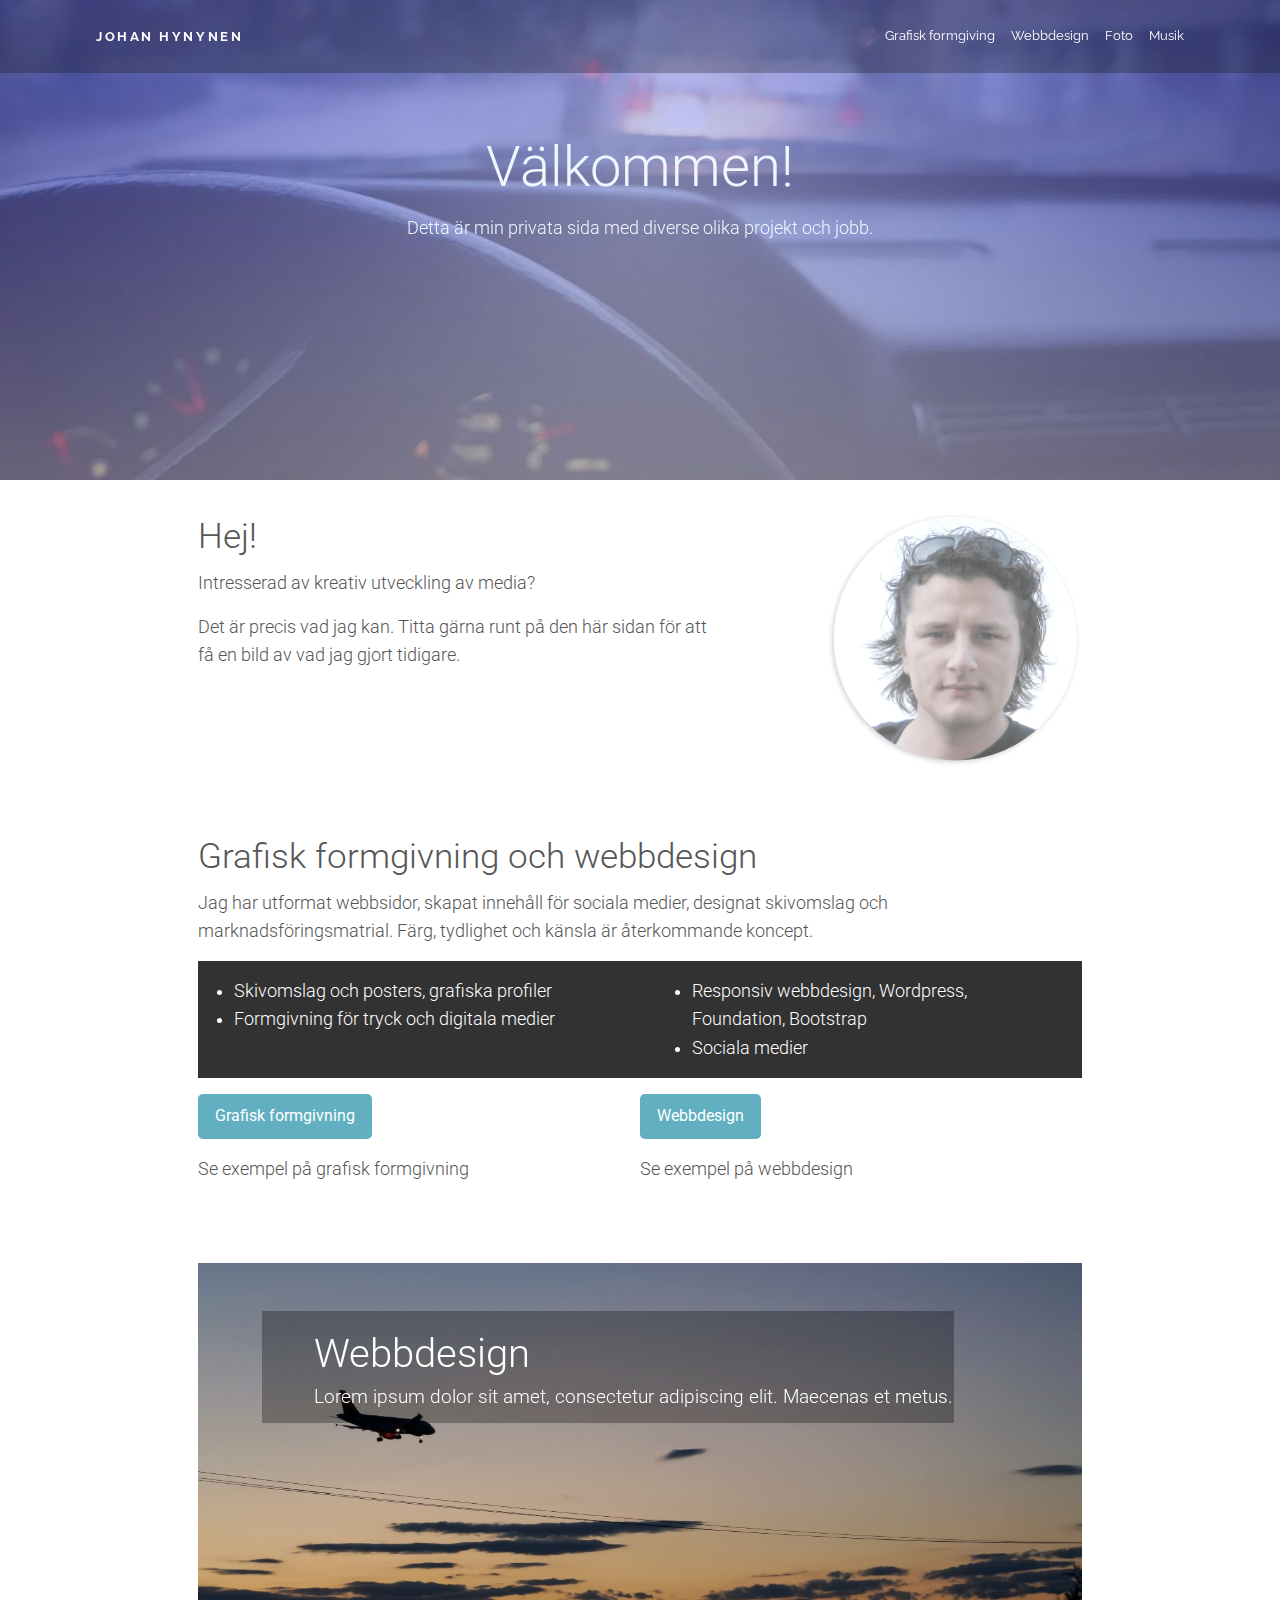
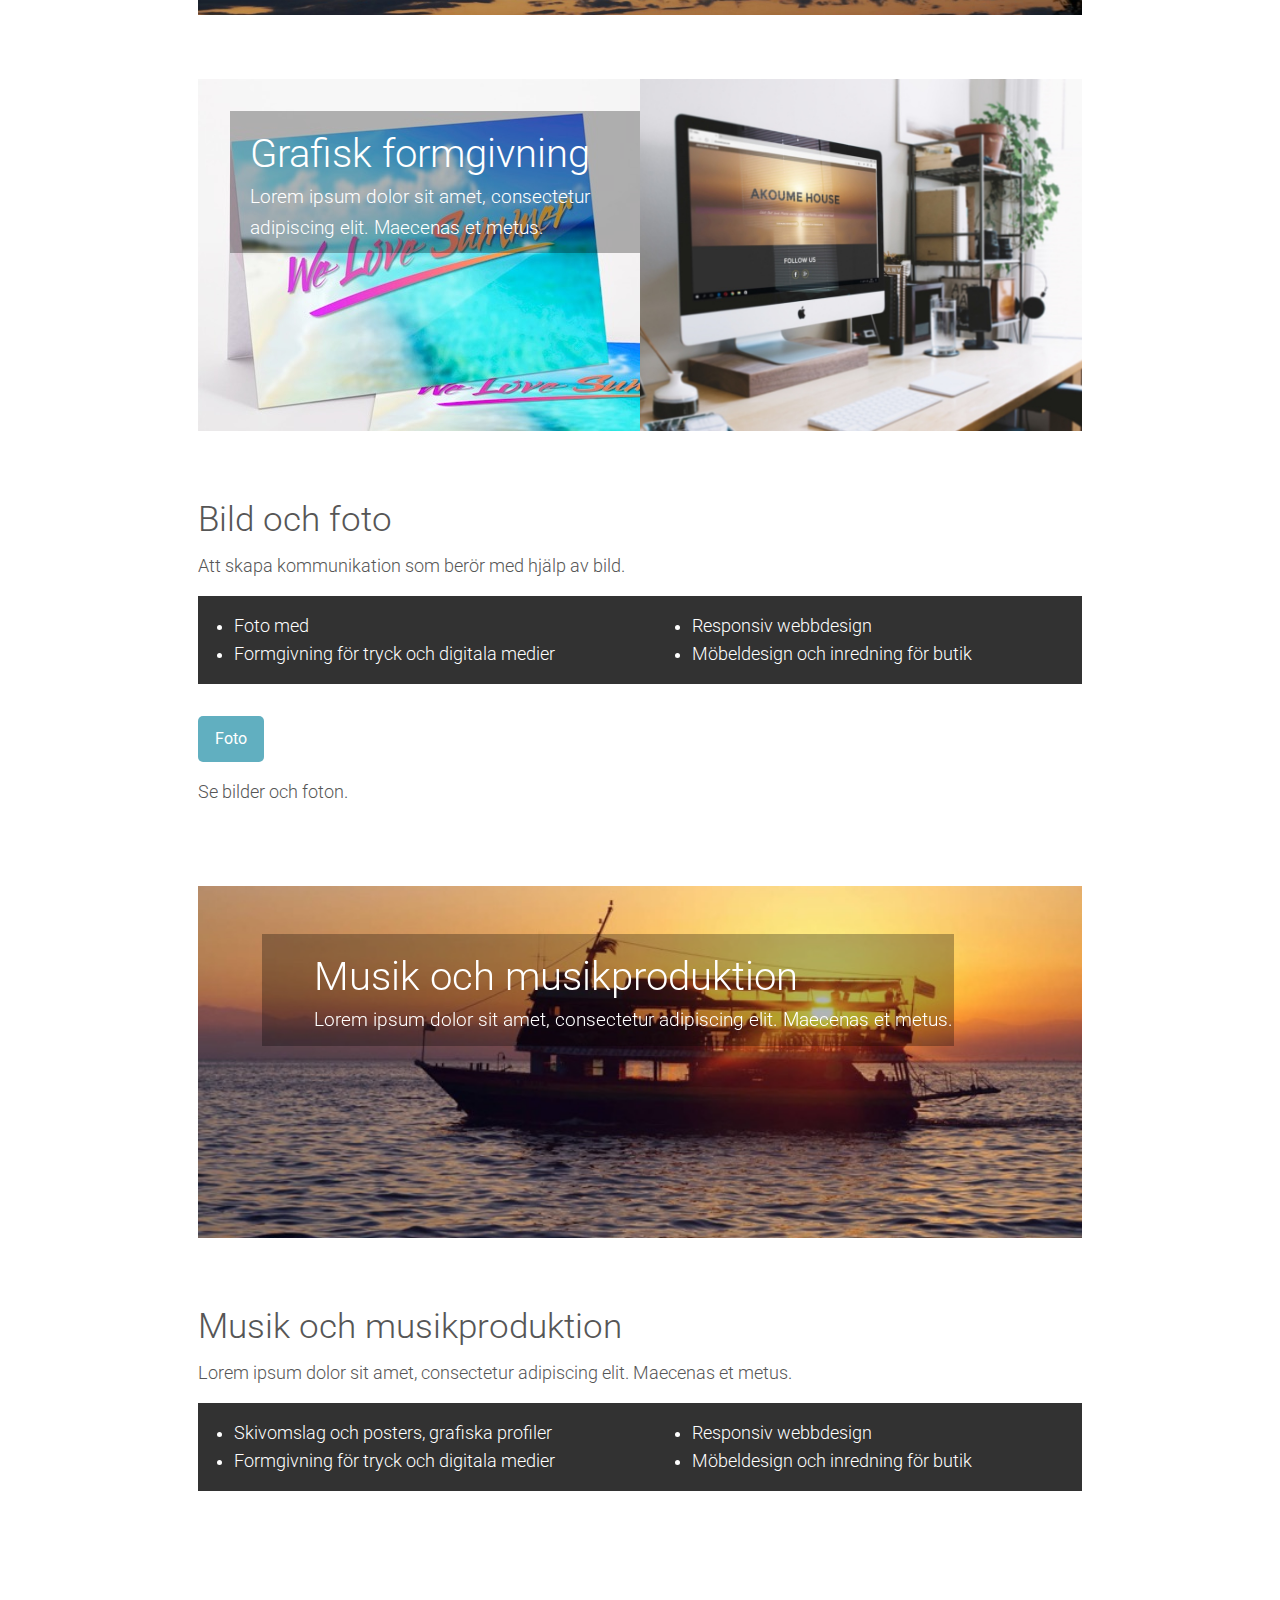
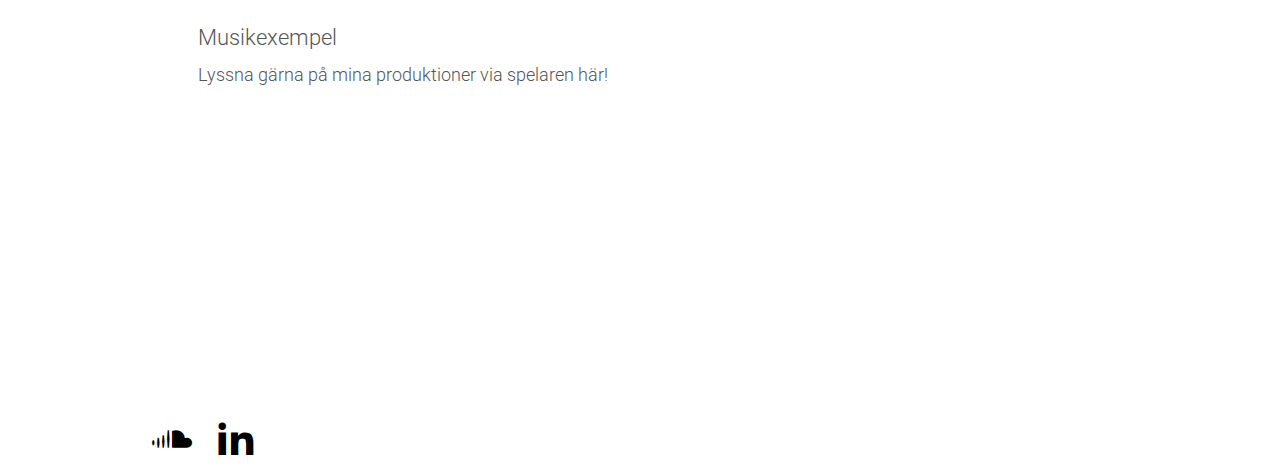
<file: index.html>
<!DOCTYPE html>
<html>

<head>
  <meta charset="utf-8">
  <meta name="viewport" content="width=device-width,initial-scale=1">
  <meta name="description" content="">
  <meta name="keywords" content="">
  <meta name="generator" content="Responsive Foundation Framer 2.5.486">
  <title>Index</title>
  <link rel="stylesheet" href="css/foundation.min.css">
  <link rel="stylesheet" href="css/wireframe-theme.min.css">
  <script>document.createElement( "picture" );</script>
  <script class="picturefill" async="async" src="js/picturefill.min.js"></script>
  <link rel="stylesheet" href="css/main.css">
  <link rel="stylesheet" href="https://fonts.googleapis.com/css?family=Raleway:400,b%7CRoboto:300,400">
</head>

<body class="no-js">
  <div class="row row-1">
    <nav class="columns small-12 top-bar top-bar-responsive">
      <div class="container top-bar-title">
        <a class="link-text topbar-responsive-logo" href="index.html"><strong>Johan Hynynen<br></strong>
        </a>
        <div class="container icon-container" data-toggle="" data-responsive-toggle="topbar-responsive"><span class="glyph menu-icon-toggle" data-toggle="" data-responsive-toggle="topbar-responsive"><i class="coffeecup-icons-menu7"></i></span>
        </div>
      </div>
      <div class="container topbar-responsive-links" id="topbar-responsive" data-animate="fade-in fade-out">
        <div class="container top-bar-right">
          <ul class="link-list menu simple vertical medium-horizontal" data-magellan="">
            <li class="list-item-link menu-link"><a href="#grafiskformgivning">Grafisk formgiving</a>
            </li>
            <li class="list-item-link menu-link"><a href="#">Webbdesign</a>
            </li>
            <li class="list-item-link menu-link"><a href="#">Foto</a>
            </li>
            <li class="list-item-link menu-link" data-magellan="musik"><a href="#musik">Musik</a>
            </li>
          </ul>
        </div>
      </div>
    </nav>
  </div>
  <div class="row row-2">
    <div class="columns small-12 column-1">
      <div class="placeholder-hero hero-unit-1">
        <h1 class="hero-header hero-header-1">Välkommen!</h1>
        <p class="hero-tagline hero-tagline-1">Detta är min privata sida med diverse olika projekt och jobb.</p>
      </div>
    </div>
  </div>
  <div class="row row-2">
    <div class="columns small-12 column-2">
      <div class="subgrid">
        <div class="row">
          <div class="columns small-7 subgrid-column-9">
            <h1 class="heading-1">Hej!</h1>
            <p class="paragraph paragraph-1">Intresserad av kreativ utveckling av media?<br>
            </p>
            <p class="paragraph paragraph-1">Det är precis vad jag kan. Titta gärna runt på den här sidan för att få en bild av vad jag gjort tidigare.</p>
          </div>
          <div class="columns small-5 subgrid-column-10">
            <div class="responsive-picture picture-1">
              <picture><!--[if IE 9]><video style="display: none;"><![endif]-->
                <source srcset="./webpage2018/profilepic.png" media="(min-width: 40em)"><!--[if IE 9]></video><![endif]--><img alt="Placeholder Picture" src="./webpage2018/profilepic.png">
              </picture>
            </div>
          </div>
        </div>
      </div>
    </div>
  </div>
  <div class="row row-3">
    <div class="columns small-12 column-2 large-12 medium-12" data-magellan-target="grafiskformgivning" id="grafiskformgivning">
      <div class="subgrid">
        <div class="row">
          <div class="columns small-12 subgrid-column-3">
            <h1 class="heading-1">Grafisk formgivning och webbdesign</h1>
            <p class="paragraph paragraph-1">Jag har utformat webbsidor, skapat innehåll för sociala medier, designat skivomslag och marknadsföringsmatrial. Färg, tydlighet och känsla är återkommande koncept.</p>
          </div>
        </div>
        <div class="row subgrid-row-3">
          <div class="columns small-12 subgrid-column-1 large-6 medium-6">
            <ul class="unorder-list unordered-list-2">
              <li class="list-item list-item-1">Skivomslag och posters, grafiska profiler<br>
              </li>
              <li class="list-item list-item-1">Formgivning för tryck och digitala medier<br>
              </li>
            </ul>
          </div>
          <div class="columns small-12 subgrid-column-2 medium-6">
            <ul class="unorder-list">
              <li class="list-item list-item-1">Responsiv webbdesign, Wordpress, Foundation, Bootstrap<br>
              </li>
              <li class="list-item list-item-1">Sociala medier</li>
            </ul>
          </div>
        </div>
      </div>
      <div class="subgrid">
        <div class="row">
          <div class="columns small-6 subgrid-column-6"><a class="link-button button" href="#">Grafisk formgivning</a>
            <p class="paragraph paragraph-1">Se exempel på grafisk formgivning</p>
          </div>
          <div class="columns small-6 subgrid-column-7"><a class="link-button button" href="#">Webbdesign</a>
            <p class="paragraph paragraph-1">Se exempel på webbdesign</p>
          </div>
        </div>
      </div>
    </div>
  </div>
  <div class="row row-8">
    <div class="columns small-12 column-7">
      <div class="subgrid">
        <div class="row">
          <div class="columns small-12 subgrid-column-8">
            <div class="container container-4">
              <h1 class="heading-3">Webbdesign</h1>
              <p class="paragraph paragraph-2">Lorem ipsum dolor sit amet, consectetur adipiscing elit. Maecenas et metus.</p>
            </div>
          </div>
        </div>
      </div>
    </div>
  </div>
  <div class="row row-4">
    <div class="columns small-12 column-3">
      <div class="subgrid">
        <div class="row">
          <div class="columns small-6 subgrid-column-12">
            <section class="container container-2">
              <h1 class="heading-3">Grafisk formgivning</h1>
              <p class="paragraph paragraph-2">Lorem ipsum dolor sit amet, consectetur adipiscing elit. Maecenas et metus.</p>
            </section>
          </div>
          <div class="columns small-6 subgrid-column-15"></div>
        </div>
      </div>
    </div>
  </div>
  <div class="row row-5">
    <div class="columns small-12 column-2">
      <div class="subgrid">
        <div class="row">
          <div class="columns small-12 subgrid-column-3">
            <h1 class="heading-1">Bild och foto</h1>
            <p class="paragraph paragraph-1">Att skapa kommunikation som berör med hjälp av bild.</p>
          </div>
        </div>
        <div class="row subgrid-row-3">
          <div class="columns small-12 subgrid-column-1 large-6 medium-6">
            <ul class="unorder-list unordered-list-3">
              <li class="list-item list-item-1">Foto med&nbsp;<br>
              </li>
              <li class="list-item list-item-1">Formgivning för tryck och digitala medier<br>
              </li>
            </ul>
          </div>
          <div class="columns small-12 subgrid-column-2 medium-6">
            <ul class="unorder-list">
              <li class="list-item list-item-1">Responsiv webbdesign<br>
              </li>
              <li class="list-item list-item-1">Möbeldesign och inredning för butik</li>
            </ul>
          </div>
        </div>
      </div>
      <div class="container container-1"><a class="link-button button" href="#">Foto</a>
        <p class="paragraph paragraph-1">Se bilder och foton.</p>
      </div>
    </div>
  </div>
  <div class="row row-8">
    <div class="columns small-12 column-7" id="musik" data-magellan-target="musik">
      <div class="subgrid">
        <div class="row">
          <div class="columns small-12 subgrid-column-8" id="subgrid-column-1">
            <div class="container container-4">
              <h1 class="heading-3">Musik och musikproduktion<br>
              </h1>
              <p class="paragraph paragraph-2">Lorem ipsum dolor sit amet, consectetur adipiscing elit. Maecenas et metus.</p>
            </div>
          </div>
        </div>
      </div>
    </div>
  </div>
  <div class="row row-6">
    <div class="columns small-12 column-2">
      <div class="subgrid">
        <div class="row">
          <div class="columns small-12 subgrid-column-3">
            <h1 class="heading-1">Musik och musikproduktion</h1>
            <p class="paragraph paragraph-1">Lorem ipsum dolor sit amet, consectetur adipiscing elit. Maecenas et metus.</p>
          </div>
        </div>
        <div class="row subgrid-row-3">
          <div class="columns small-12 subgrid-column-1 large-6 medium-6">
            <ul class="unorder-list unordered-list-1">
              <li class="list-item list-item-1">Skivomslag och posters, grafiska profiler<br>
              </li>
              <li class="list-item list-item-1">Formgivning för tryck och digitala medier<br>
              </li>
            </ul>
          </div>
          <div class="columns small-12 subgrid-column-2 medium-6">
            <ul class="unorder-list">
              <li class="list-item list-item-1">Responsiv webbdesign<br>
              </li>
              <li class="list-item list-item-1">Möbeldesign och inredning för butik</li>
            </ul>
          </div>
        </div>
      </div>
    </div>
  </div>
  <div class="row row-9">
    <div class="columns small-12 column-8">
      <div class="subgrid">
        <div class="row">
          <div class="columns small-12 subgrid-column-4 medium-6">
            <h1 class="heading-2">Musikexempel<br>
            </h1>
            <p class="paragraph paragraph-1">Lyssna gärna på mina produktioner via spelaren här!</p>
          </div>
          <div class="columns small-12 subgrid-column-5 medium-6">
            <div class="html-element html-element-2"><iframe scrolling="no" frameborder="0" allowTransparency="true" src="https://www.deezer.com/plugins/player?format=classic&autoplay=false&playlist=true&width=300&height=350&color=007FEB&layout=dark&size=medium&type=playlist&id=3776422742&app_id=1" width="300" height="350"></iframe></div>
          </div>
        </div>
      </div>
    </div>
  </div>
  <div class="row">
    <div class="columns small-12 column-4">
      <div class="container container-3"><a class="glyph font-icon-link-1" href="https://soundcloud.com/user-856858279"><i class="coffeecup-icons-soundcloud"></i></a>
      </div>
      <div class="container container-3"><a class="glyph font-icon-link-1" href="https://www.linkedin.com/in/johangiannishynynen"><i class="coffeecup-icons-linkedin2"></i></a>
      </div>
    </div>
  </div>
  <script src="js/jquery.min.js"></script>
  <script src="js/outofview.js"></script>
  <script src="js/what-input.min.js"></script>
  <script src="js/foundation.min.js"></script>
  <script>$(document).foundation();</script>
</body>

</html>
</file>
<file: css/main.css>
/* Text Elements */

h1.heading-1 {
  color: #565656;
  font-weight: 300;
  font-size: 1.5em;
  font-family: 'Roboto', cursive;
}

h1.heading-2 {
  font-weight: 300;
  font-size: 1.5em;
  font-family: 'Roboto', cursive;
}

h1.hero-header.hero-header-1 {
  color: #f0f6ff;
  text-align: center;
  font-weight: 300;
  font-family: 'Roboto', cursive;
}

p.paragraph.paragraph-1 {
  font-weight: 300;
  font-size: 1em;
  font-family: 'Roboto', cursive;
}

ul.unorder-list.unordered-list-1 {
  margin-bottom: 0;
}

ul.unorder-list.unordered-list-2 {
  margin-bottom: 0;
}

ul.unorder-list.unordered-list-3 {
  margin-bottom: 0;
}

a.link-text.topbar-responsive-logo {
  color: #fefefe;
  vertical-align: middle;
  text-transform: uppercase;
  letter-spacing: .2em;
  font-size: .8em;
  font-family: 'Raleway', cursive;
}

ul.link-list.menu {
  background-color: #2c3840;
}

ul.link-list.medium-horizontal.menu.simple.vertical {
  position: relative;
  float: none;
  background-color: #161616;
}

/* Common Elements */

.placeholder-hero.hero-unit-1 {
  padding-top: 2em;
  background-color: transparent;
}

/* Interaction Elements */

a.link-button.button {
  margin-right: 2em;
  border-radius: 5px;
  background-color: #61afc0;
  font-size: 1em;
  font-family: 'Roboto', cursive;
}

/* Layout Elements */

body > .row > [class*='small-'].column-1 {
  min-height: 11em;
  background-image: url('../webpage2018/pic01.jpg');
  background-attachment: scroll;
  background-position: center center;
  background-clip: border-box;
  background-origin: padding-box;
  background-size: cover;
  background-repeat: no-repeat;

  background-blend-mode: normal;
}

body > .row > [class*='small-'].column-2 {
  padding-top: 2em;
  padding-right: 2em;
  padding-left: 2em;
}

body > .row > [class*='small-'].column-8 {
  padding-top: 2em;
  padding-right: 2em;
  padding-left: 2em;
}

body > .row > [class*='small-']#grafiskherobild {
  background-image: url('../webpage2018/grafiskhero.jpeg');
}

body > .row > [class*='small-'].top-bar-responsive {
  padding: .75rem;
  background-color: #2c3840;
}

body > .row > [class*='small-'].top-bar.top-bar-responsive {
  background-color: #161616;
}

.subgrid > .row.subgrid-row-3 {
  background-color: #323232;
}

.subgrid > .row > [class*='small-'].subgrid-column-1 {
  padding-top: 1em;
  padding-right: 1em;
  padding-left: 1em;
}

.subgrid > .row > [class*='small-'].subgrid-column-3 {
  padding-right: 0;
  padding-left: 0;
}

.subgrid > .row > [class*='small-'].subgrid-column-9 {
  float: left;
  padding-right: 0;
  padding-left: 0;
}

.subgrid > .row > [class*='small-'].subgrid-column-2 {
  padding-top: 0;
  padding-right: 1em;
  padding-left: 1em;
}

.subgrid > .row > [class*='small-'].subgrid-column-4 {
  padding-right: 0;
  padding-left: 0;
}

.subgrid > .row > [class*='small-'].subgrid-column-5 {
  padding-right: 0;
  padding-left: 0;
}

.subgrid > .row > [class*='small-'].subgrid-column-6 {
  padding-top: 1em;
  padding-right: 0;
  padding-left: 0;
}

.subgrid > .row > [class*='small-'].subgrid-column-7 {
  padding-top: 1em;
  padding-right: 0;
  padding-left: 0;
}

.container.container-1 {
  margin-top: 1em;
  margin-right: -.625em;
  margin-left: -.625em;
  padding-top: 1em;
}

.container.top-bar-title {
  position: relative;
  width: 100%;
}

.container.icon-container {
  position: absolute;
  top: 50%;
  right: 7px;
  padding: .25rem .45rem;
  border: .0625rem solid #fefefe;
  border-radius: 5px;
  -webkit-transform: translateY(-50%);
     -moz-transform: translateY(-50%);
       -o-transform: translateY(-50%);
          transform: translateY(-50%);
}

.container#topbar-responsive {
  display: none;
}

.container.topbar-responsive-links {
  -webkit-transition-timing-function: ease-in-out;
     -moz-transition-timing-function: ease-in-out;
       -o-transition-timing-function: ease-in-out;
          transition-timing-function: ease-in-out;
  -webkit-transition-duration: .3s;
     -moz-transition-duration: .3s;
       -o-transition-duration: .3s;
          transition-duration: .3s;
}

li.list-item.list-item-1 {
  color: #fff;
  font-weight: 300;
  font-size: 1em;
  font-family: 'Roboto', cursive;
}

div.responsive-picture.picture-1 {
  float: right;
  max-width: 200px;
  width: 70%;
}

p.hero-tagline.hero-tagline-1 {
  color: #f0f6ff;
  text-align: center;
  font-weight: 300;
  font-size: 1em;
  font-family: 'Roboto', cursive;
}

span.glyph.menu-icon-toggle {
  position: static;
  display: inline-block;
  margin: 2px auto;
  width: auto;
  color: #fefefe;
  font-size: 20px;
  line-height: 1;
}

li.list-item-link.menu-link > a {
  color: #fefefe;
  font-size: .8em;
  font-family: 'Raleway', cursive;
}

li.list-item-link.menu-link {
  padding-top: .875rem;
  padding-bottom: .875rem;
  -webkit-transition-timing-function: ease-in;
     -moz-transition-timing-function: ease-in;
       -o-transition-timing-function: ease-in;
          transition-timing-function: ease-in;
  -webkit-transition-duration: .15s;
     -moz-transition-duration: .15s;
       -o-transition-duration: .15s;
          transition-duration: .15s;
}

li.list-item-link.menu-link:hover > a {
  color: #c7c7c7;
}

@media screen and (min-width: 40rem) {
  /* Text Elements */

  h1.heading-1 {
    color: #565656;
    font-weight: 300;
    font-size: 2em;
    font-family: 'Roboto', cursive;
  }

  h1.heading-2 {
    color: #565656;
    font-weight: 300;
    font-size: 1.4em;
    font-family: 'Roboto', cursive;
  }

  h1.hero-header.hero-header-1 {
    color: #f0f6ff;
    text-align: center;
    font-weight: 300;
    font-size: 3.5em;
    font-family: 'Roboto', cursive;

    mix-blend-mode: normal;
  }

  h1.heading-3 {
    margin-top: .3em;
    color: #fff;
    font-weight: 300;
    font-size: 2em;
    font-family: 'Roboto', cursive;
  }

  p.paragraph.paragraph-1 {
    color: #565656;
    font-weight: 300;
    font-size: 1.1em;
    font-family: 'Roboto', cursive;
  }

  p.paragraph.paragraph-2 {
    padding-bottom: .5em;
    color: #fff;
    font-weight: 300;
    font-size: 1em;
    font-family: 'Roboto', cursive;
  }

  ul.unorder-list.unordered-list-2 {
    margin-bottom: 0;
  }

  a.link-text.topbar-responsive-logo {
    text-indent: 0;
    text-transform: uppercase;
    word-spacing: 0;
    letter-spacing: .2em;
    font-weight: 400;
    font-style: normal;
    font-variant: normal;
    font-size: .8em;
    font-family: 'Raleway', cursive;
  }

  ul.link-list.menu.simple.vertical {
    display: -webkit-box;
    display: -webkit-flex;
    display:    -moz-box;
    display: -ms-flexbox;
    display:         flex;
    -webkit-flex-direction: row;
        -ms-flex-direction: row;
            flex-direction: row;
    -ms-flex-pack: start;
    -ms-flex-align: start;
    width: auto;

    -webkit-box-pack: start;
    -webkit-justify-content: flex-start;
       -moz-box-pack: start;
            justify-content: flex-start;
    -webkit-box-orient: horizontal;
    -webkit-box-direction: normal;
       -moz-box-orient: horizontal;
       -moz-box-direction: normal;
    -webkit-flex-wrap: nowrap;
        -ms-flex-wrap: nowrap;
            flex-wrap: nowrap;
    -webkit-box-align: start;
    -webkit-align-items: flex-start;
       -moz-box-align: start;
            align-items: flex-start;
  }

  ul.link-list.medium-horizontal.menu.simple.vertical {
    -ms-flex-pack: start;
    -ms-flex-align: center;
    background-color: transparent;

    -webkit-box-align: center;
    -webkit-align-items: center;
       -moz-box-align: center;
            align-items: center;
    -webkit-align-content: center;
    -ms-flex-line-pack: center;
            align-content: center;
    -webkit-box-pack: start;
    -webkit-justify-content: flex-start;
       -moz-box-pack: start;
            justify-content: flex-start;
  }

  /* Common Elements */

  .placeholder-hero.hero-unit-1 {
    margin-top: 3em;
    padding-top: 5em;
    padding-left: 0;
    background-color: transparent;
  }

  /* Interaction Elements */

  a.link-button.button {
    margin-right: 2em;
    border-radius: 5px;
    background-color: #61afc0;
    color: #fff;
    font-size: 1em;
    font-family: 'Roboto', cursive;
  }

  a.link-button.button:hover {
    background-color: #6156c0;
  }

  /* Layout Elements */

  body > .row > [class*='small-'].column-1 {
    min-height: 28em;
    background-image: url('../webpage2018/pic01.jpg');
    background-attachment: scroll;
    background-position: center center;
    background-clip: border-box;
    background-origin: padding-box;
    background-size: cover;
    background-repeat: no-repeat;
    -webkit-filter: blur(0px);
            filter: blur(0px);

    background-blend-mode: normal;
  }

  body > .row.row-2 {
    max-width: none;
  }

  body > .row > [class*='small-'].column-2 {
    float: left;
    margin-left: 0;
    padding: 2em 7em;
    min-height: 20em;
  }

  body > .row.row-5 {
    max-width: none;
  }

  body > .row.row-6 {
    max-width: none;
  }

  body > .row > [class*='small-'].column-8 {
    padding-right: 7em;
    padding-left: 7em;
  }

  body > .row.row-9 {
    max-width: none;
  }

  body > .row.row-3 {
    max-width: none;
  }

  body > .row > [class*='small-']#grafiskherobild {
    background-image: url('../webpage2018/grafiskhero.jpeg');
  }

  body > .row.row-1 {
    position: fixed;
    top: auto;
    z-index: 999;
    min-width: 100%;
    max-width: none;
  }

  body > .row > [class*='small-'].top-bar.top-bar-responsive {
    position: relative;
    top: auto;
    right: auto;
    bottom: auto;
    left: auto;
    z-index: auto;
    display: -webkit-box;
    display: -webkit-flex;
    display:    -moz-box;
    display: -ms-flexbox;
    display:         flex;
    -ms-flex-pack: justify;
    float: left;
    -ms-flex-align: center;
    padding: 1em 7em;
    background-color: rgba(22, 22, 22, .29);

    -webkit-box-pack: justify;
    -webkit-justify-content: space-between;
       -moz-box-pack: justify;
            justify-content: space-between;
    -webkit-align-content: center;
    -ms-flex-line-pack: center;
            align-content: center;
    -webkit-box-align: center;
    -webkit-align-items: center;
       -moz-box-align: center;
            align-items: center;
  }

  body > .row.row-8 {
    max-width: none;
  }

  body > .row > [class*='small-'].column-7 {
    padding-right: 7em;
    padding-left: 7em;
  }

  body > .row > [class*='small-'].column-3 {
    padding: 2em 7em;
  }

  body > .row > [class*='small-'].column-4 {
    float: none;
    clear: none;
    padding-right: 7em;
    padding-left: 7em;
  }

  .subgrid > .row > [class*='small-'].subgrid-column-1 {
    padding: 1em 2rem;
    background-color: #323232;
  }

  .subgrid > .row > [class*='small-'].subgrid-column-2 {
    padding-top: 1em;
    padding-right: 2rem;
    padding-left: 2rem;
    background-color: #323232;
  }

  .subgrid > .row > [class*='small-'].subgrid-column-3 {
    padding-right: 0;
    padding-bottom: 0;
    padding-left: 0;
  }

  .subgrid > .row > [class*='small-'].subgrid-column-4 {
    padding-right: 0;
    padding-left: 0;
    min-height: 20em;
  }

  .subgrid > .row > [class*='small-'].subgrid-column-5 {
    padding-right: 0;
    padding-left: 0;
    min-height: 20em;
  }

  .subgrid > .row > [class*='small-'].subgrid-column-9 {
    padding-right: 0;
    padding-left: 0;
  }

  .subgrid > .row > [class*='small-'].subgrid-column-10 {
    padding-right: 0;
    padding-left: 0;
  }

  .subgrid > .row.subgrid-row-3 {
    background-color: #323232;
  }

  .subgrid > .row > [class*='small-'].subgrid-column-6 {
    padding-top: 1em;
    padding-right: 0;
    padding-left: 0;
  }

  .subgrid > .row > [class*='small-'].subgrid-column-7 {
    padding-top: 1em;
    padding-right: 0;
    padding-left: 0;
  }

  .subgrid > .row > [class*='small-'].subgrid-column-8 {
    padding-top: 0;
    padding-right: 0;
    padding-left: 0;
    min-height: 18em;
    background-image: url('../webpage2018/airplane.jpg');
    background-attachment: scroll;
    background-position: center center;
    background-clip: border-box;
    background-origin: padding-box;
    background-size: cover;
    background-repeat: no-repeat;

    background-blend-mode: normal;
  }

  .subgrid > .row > [class*='small-'].subgrid-column-12 {
    padding-right: 0;
    padding-left: 2em;
    min-height: 18em;
    background-image: url('../webpage2018/summercardsmedium.jpeg');
    background-attachment: scroll;
    background-position: center center;
    background-clip: border-box;
    background-origin: padding-box;
    background-size: cover;
    background-repeat: no-repeat;

    background-blend-mode: normal;
  }

  .subgrid > .row > [class*='small-'].subgrid-column-15 {
    padding-right: 0;
    padding-left: 0;
    min-height: 18em;
    background-image: url('../webpage2018/imacmockupmedium.jpeg');
    background-attachment: scroll;
    background-position: center center;
    background-clip: border-box;
    background-origin: padding-box;
    background-size: cover;
    background-repeat: no-repeat;

    background-blend-mode: normal;
  }

  .subgrid > .row > [class*='small-']#subgrid-column-1 {
    background-image: url('../webpage2018/sundownboatsmall.jpeg');
  }

  .container.container-1 {
    margin-top: 1em;
    margin-right: -.625em;
    margin-left: -.65em;
    padding-top: 1em;
  }

  .container.top-bar-title {
    position: static;
    width: auto;
  }

  .container.icon-container {
    display: none;
  }

  .container.topbar-responsive-links {
    display: block;
    width: auto;
  }

  .container#topbar-responsive {
    display: block;
  }

  .container.top-bar-right {
    max-width: none;
  }

  .container.container-2 {
    margin-top: 3em;
    padding-top: .5em;
    padding-left: 1em;
    background-color: rgba(0, 0, 0, .29);
  }

  .container.container-3 {
    float: left;
    width: 4em;
  }

  .container.container-4 {
    margin-top: 2em;
    margin-right: 8em;
    padding-top: .2em;
    padding-right: 0;
    padding-left: 2em;
    background-color: rgba(0, 0, 0, .29);
  }

  li.list-item.list-item-1 {
    color: #fff;
    font-weight: 300;
    font-size: 1.1em;
    font-family: 'Roboto', cursive;
  }

  .row > [class*='small-'] .html-element.html-element-2 {
    margin-right: 0;
    margin-left: 0;
    padding-right: 0;
    text-align: right;
  }

  div.responsive-picture.picture-1 > picture {
    margin: 0;
  }

  div.responsive-picture.picture-1 > picture > img {
    -o-object-fit: fill;
       object-fit: fill;
    -o-object-position: 50% center;
       object-position: 50% center;
  }

  div.responsive-picture.picture-1 {
    float: right;
    max-width: 15em;
  }

  p.hero-tagline.hero-tagline-1 {
    color: #f0f6ff;
    text-align: center;
    font-weight: 300;
    font-size: 1.1em;
    font-family: 'Roboto', cursive;
  }

  li.list-item-link.menu-link {
    max-width: none;
    width: auto;
  }

  li.list-item-link.menu-link > a {
    font-size: .8em;
    font-family: 'Raleway', cursive;
  }

  a.glyph.font-icon-link-1 {
    float: none;
    width: 1em;
    background-image: none;
    background-attachment: scroll;
    background-position: left top;
    background-clip: border-box;
    background-origin: padding-box;
    background-size: 0 0;
    background-repeat: no-repeat;
    font-size: 2.5em;
    -webkit-transform: scaleX(1);
       -moz-transform: scaleX(1);
         -o-transform: scaleX(1);
            transform: scaleX(1);

    background-blend-mode: normal;
  }
}

@media screen and (min-width: 64rem) {
  /* Text Elements */

  h1.heading-1 {
    font-size: 35px;
    -webkit-transform: scaleX(1) perspective(0px) translateX(0px);
       -moz-transform: scaleX(1) perspective(0px) translateX(0px);
            transform: scaleX(1) perspective(0px) translateX(0px);
  }

  h1.heading-3 {
    margin-top: .3em;
    margin-bottom: 0;
    margin-left: 0;
    padding-right: 0;
    padding-left: 20px;
    background-color: transparent;
    color: #fff;
    text-align: left;
    font-weight: 300;
    font-size: 2.5em;
    font-family: 'Roboto', cursive;
  }

  p.paragraph.paragraph-1 {
    -webkit-transform: translateX(0px);
       -moz-transform: translateX(0px);
         -o-transform: translateX(0px);
            transform: translateX(0px);
  }

  p.paragraph.paragraph-2 {
    margin-bottom: 1em;
    margin-left: 0;
    padding-bottom: .5em;
    padding-left: 20px;
    color: #fff;
    font-weight: 300;
    font-size: 1.2em;
    font-family: 'Roboto', cursive;
  }

  ul.link-list.medium-horizontal.menu.simple.vertical {
    background-color: transparent;
  }

  /* Common Elements */

  .placeholder-hero.hero-unit-1 {
    margin-top: 3em;
  }

  /* Interaction Elements */

  a.link-button.button {
    margin-top: 0;
    margin-right: 2em;
    border-radius: 5px;
    background-color: #61afc0;
    color: #fff;
    font-size: 1em;
    font-family: 'Roboto', cursive;
  }

  a.link-button.button:hover {
    background-color: #6156c0;
  }

  /* Layout Elements */

  body > .row > [class*='small-'].column-2 {
    margin-right: 0;
    padding-top: 2em;
    padding-right: 13em;
    padding-left: 13em;
  }

  body > .row > [class*='small-'].column-8 {
    padding-right: 13em;
    padding-bottom: 2em;
    padding-left: 13em;
  }

  body > .row > [class*='small-']#grafiskherobild {
    background-position: center top;
    background-size: cover;
  }

  body > .row > [class*='small-'].top-bar.top-bar-responsive {
    overflow: visible;
    padding-right: 6em;
    padding-left: 6em;
    background-color: rgba(22, 22, 22, .29);
    vertical-align: baseline;
  }

  body > .row > [class*='small-'].column-7 {
    padding: 2em 13em;
  }

  body > .row > [class*='small-'].column-3 {
    padding: 2em 13em;
  }

  body > .row.row-4 {
    max-width: none;
  }

  body > .row > [class*='small-'].column-1 {
    min-height: 30em;
  }

  .subgrid > .row > [class*='small-'].subgrid-column-1 {
    padding-top: 1em;
    padding-left: 1rem;
    background-color: transparent;
  }

  .subgrid > .row.subgrid-row-3 {
    background-color: #323232;
  }

  .subgrid > .row > [class*='small-'].subgrid-column-2 {
    background-color: transparent;
  }

  .subgrid > .row > [class*='small-'].subgrid-column-8 {
    padding-top: 1em;
    padding-right: 0;
    padding-left: 4em;
    min-height: 22em;
    background-image: url('../webpage2018/airplane.jpg');
    background-attachment: scroll;
    background-position: center center;
    background-clip: border-box;
    background-origin: padding-box;
    background-size: cover;
    background-repeat: no-repeat;
    -webkit-transition-duration: .2s;
       -moz-transition-duration: .2s;
         -o-transition-duration: .2s;
            transition-duration: .2s;
    -webkit-transform: translateZ(0px) translateY(0px) translateX(0px) perspective(0px) rotateX(0deg) rotateY(0deg) rotateZ(0deg) skewX(0deg) skewY(0deg);
       -moz-transform: translateZ(0px) translateY(0px) translateX(0px) perspective(0px) rotateX(0deg) rotateY(0deg) rotateZ(0deg) skewX(0deg) skewY(0deg);
            transform: translateZ(0px) translateY(0px) translateX(0px) perspective(0px) rotateX(0deg) rotateY(0deg) rotateZ(0deg) skewX(0deg) skewY(0deg);

    background-blend-mode: normal;
  }

  .subgrid > .row > [class*='small-'].subgrid-column-12 {
    padding-right: 0;
    padding-left: 2em;
    min-height: 22em;
    background-image: url('../webpage2018/summercardsmedium.jpeg');
    background-attachment: scroll;
    background-position: left top;
    background-clip: border-box;
    background-origin: padding-box;
    background-size: auto auto;
    background-repeat: no-repeat;

    background-blend-mode: normal;
  }

  .subgrid > .row > [class*='small-'].subgrid-column-15 {
    padding-right: 0;
    padding-left: 0;
    min-height: 22em;
    background-image: url('../webpage2018/imacmockupmedium.jpeg');
    background-attachment: scroll;
    background-position: center center;
    background-clip: border-box;
    background-origin: padding-box;
    background-size: cover;
    background-repeat: no-repeat;

    background-blend-mode: normal;
  }

  .subgrid > .row > [class*='small-'].subgrid-column-8:hover {
    margin-bottom: 0;
    background-attachment: scroll;
    background-size: cover;
    -webkit-transition-timing-function: ease-in;
       -moz-transition-timing-function: ease-in;
         -o-transition-timing-function: ease-in;
            transition-timing-function: ease-in;
    -webkit-transition-duration: .4s;
       -moz-transition-duration: .4s;
         -o-transition-duration: .4s;
            transition-duration: .4s;
  }

  .container.container-1 {
    margin-top: 1em;
    margin-right: -.625em;
    margin-left: -.625em;
    padding-top: 1em;
  }

  .container.container-2 {
    float: none;
    margin-top: 2em;
    padding-top: .2em;
    padding-left: 0;
    background-color: rgba(0, 0, 0, .29);
  }

  .container.container-4 {
    margin-top: 2em;
    padding-top: .2em;
    padding-bottom: 0;
    background-color: rgba(0, 0, 0, .29);
  }

  div.responsive-picture.picture-1 {
    max-width: 16em;
  }
}
</file>
<file: css/wireframe-theme.min.css>
blockquote,body,button,dd,div,dl,dt,form,h1,h2,h3,h4,h5,h6,input,li,ol,p,pre,select,td,textarea,th,ul{font-family:'Helvetica Neue',Helvetica,Arial,sans-serif}body{background-color:rgba(255,255,255,0);border:none;max-width:none;margin:0 auto;position:relative}.row{background-color:rgba(255,255,255,0);border:none}.subgrid,[class*=column]{background-color:rgba(255,255,255,0)}.container,.container-fluid,.form-container,.link-container,.subgrid,[class*=callout]{min-width:10px}.link-container{display:block}li.list-item-link{width:auto;max-width:none;min-width:0;min-height:0;background-color:transparent}img.image-1-1,img.image-1-2,img.image-2-1,img.image-3-2,img.image-4-3,img.leaderboard,img.logo,img.map,img.rectangle,img.skyscraper,img.square{width:100%;max-width:200px;display:block}img.square{max-width:400px}img.skyscraper{max-width:200px}img.leaderboard{max-width:300px}img.rectangle{max-width:200px}img.map{max-width:400px}img.logo{max-width:200px}.responsive-image{height:auto;overflow:hidden;width:100%;max-width:200px;display:block}.responsive-image div{max-width:none;height:auto}.responsive-image div img{width:100%}.responsive-picture{width:100%;overflow:hidden;max-width:200px;display:block}.responsive-picture picture{max-width:none;display:block;line-height:0}.responsive-picture img{width:100%;height:100%}.placeholder{background-color:lightgrey;text-align:center;padding:10px 0}h3.smallhero-header{font-size:1.25em;color:#464646}h3.smallhero-tagline{color:#646464;font-style:normal;padding:0}.placeholder-hero{background-color:lightgrey;text-align:left;padding:10px 0 10px 20px}h1.hero-header{color:#464646}p.hero-tagline{color:#646464;font-style:normal;padding:0}address,address>a,address>p{line-height:1.7}address>a{font-size:.875em;display:block}.social-media{display:block}.social-media *{font-family:coffeecup-font-icons!important;color:#444;background-color:transparent}.social-media li{display:inline;padding:2px}.social-element{display:inline-block;text-align:center}.social-element a.social-label{text-align:center;font-family:Georgia,Times,'Times New Roman',serif;display:block}a.social-image{background-color:#525252;border-radius:3px;max-width:32px;display:inline-block}a.social-image img{margin:0 auto;max-width:100%;display:block}span.text-element{display:block;line-height:1.2;font-size:.875em}a.glyph,span.glyph{font-size:40px;display:block;color:#000;text-decoration:none}a.glyph i,span.glyph i{line-height:1}.image-for-button{height:auto;overflow:hidden;width:100%;max-width:24px;display:inline-block;vertical-align:inherit}.image-for-button picture{max-width:none;height:auto;display:block;line-height:0}.image-for-button img{width:100%}button.button-glyph,button.button-image{font-family:'Helvetica Neue',Helvetica,Arial,sans-serif}a.glyph-for-button,span.glyph-for-button{font-size:22px;text-decoration:none}a.glyph-for-button i,span.glyph-for-button i{line-height:1}a[class*=link-button] .image-for-button{vertical-align:middle}.responsive-video{position:relative;padding-bottom:56.25%;height:0;overflow:hidden;max-width:100%}.responsive-video.square{padding-bottom:120%;max-width:initial}.responsive-video embed,.responsive-video iframe,.responsive-video object{position:absolute;top:0;left:0;width:100%;height:100%}a{-webkit-transition-delay:0s;-moz-transition-delay:0s;-ms-transition-delay:0s;-o-transition-delay:0s;transition-delay:0s;-webkit-transition-timing-function:ease;-moz-transition-timing-function:ease;-ms-transition-timing-function:ease;-o-transition-timing-function:ease;transition-timing-function:ease;-webkit-transition-duration:0s;-moz-transition-duration:0s;-ms-transition-duration:0s;-o-transition-duration:0s;transition-duration:0s;-webkit-transition-property:all;-moz-transition-property:all;-ms-transition-property:all;-o-transition-property:all;transition-property:all}a.link-image-1-1,a.link-image-1-2,a.link-image-2-1,a.link-image-3-2,a.link-image-4-3{display:block;max-width:200px}a.link-image-1-1 img,a.link-image-1-2 img,a.link-image-2-1 img,a.link-image-3-2 img,a.link-image-4-3 img{max-width:200px;width:100%}.rule{padding:5px 0;width:100%;margin:7px 0}.rule hr{margin:0;padding:0;border:none;border-top:1px solid #ddd;width:100%;max-width:none}code{font-family:Consolas,monaco,monospace}form.paypal-button,form.paypal-image{display:inline-block;padding:0;overflow:hidden}form.paypal-button button{padding:.85em 1em;color:inherit;cursor:inherit;display:block;margin:0;width:100%;height:100%}form.paypal-image input[type=image]{width:100%;margin:0}.button.dropdown{border-top-style:none;border-top-color:inherit}.button.dropdown::after{border-color:transparent;border-top-color:inherit}.button.dropdown.hollow.alert::after,.button.dropdown.hollow.primary::after,.button.dropdown.hollow.secondary::after,.button.dropdown.hollow.success::after,.button.dropdown.hollow.warning::after,.button.dropdown.hollow::after{border-top-color:inherit}.accordion-menu .is-accordion-submenu-parent:not(.has-submenu-toggle)>a::after,.submenu-toggle::after{border-color:transparent;border-top-color:inherit}.drilldown .is-drilldown-submenu-parent>a::after,.drilldown.align-left .is-drilldown-submenu-parent>a::after{border-color:transparent;border-left-color:inherit}.drilldown .js-drilldown-back>a::before,.drilldown.align-right .is-drilldown-submenu-parent>a::after{border-color:transparent;border-right-color:inherit}.dropdown.menu>li.is-dropdown-submenu-parent>a::after{border-color:transparent;border-top-color:inherit}.dropdown.menu.vertical>li.opens-left>a::after{border-color:transparent;border-right-color:inherit}.dropdown.menu.vertical>li.opens-right>a::after{border-color:transparent;border-left-color:inherit}.dropdown.menu.medium-horizontal>li.is-dropdown-submenu-parent>a::after{border-color:transparent;border-top-color:inherit}.dropdown.menu.medium-vertical>li.opens-left>a::after{border-color:transparent;border-right-color:inherit}.dropdown.menu.medium-vertical>li.opens-right>a::after{border-color:transparent;border-left-color:inherit}.dropdown.menu.large-horizontal>li.is-dropdown-submenu-parent>a::after{border-color:transparent;border-top-color:inherit}.dropdown.menu.large-vertical>li.opens-left>a::after{border-color:transparent;border-right-color:inherit}.dropdown.menu.large-vertical>li.opens-right>a::after{border-color:transparent;border-left-color:inherit}.is-dropdown-submenu .is-dropdown-submenu-parent.opens-left>a::after{border-color:transparent;border-right-color:inherit}.is-dropdown-submenu .is-dropdown-submenu-parent.opens-right>a::after{border-color:transparent;border-left-color:inherit}.tooltip.bottom::before{border-color:transparent;border-bottom-color:inherit}.tooltip.top::before{border-color:transparent;border-top-color:inherit}.tooltip.left::before{border-color:transparent;border-left-color:inherit}.tooltip.right::before{border-color:transparent;border-right-color:inherit}
</file>
